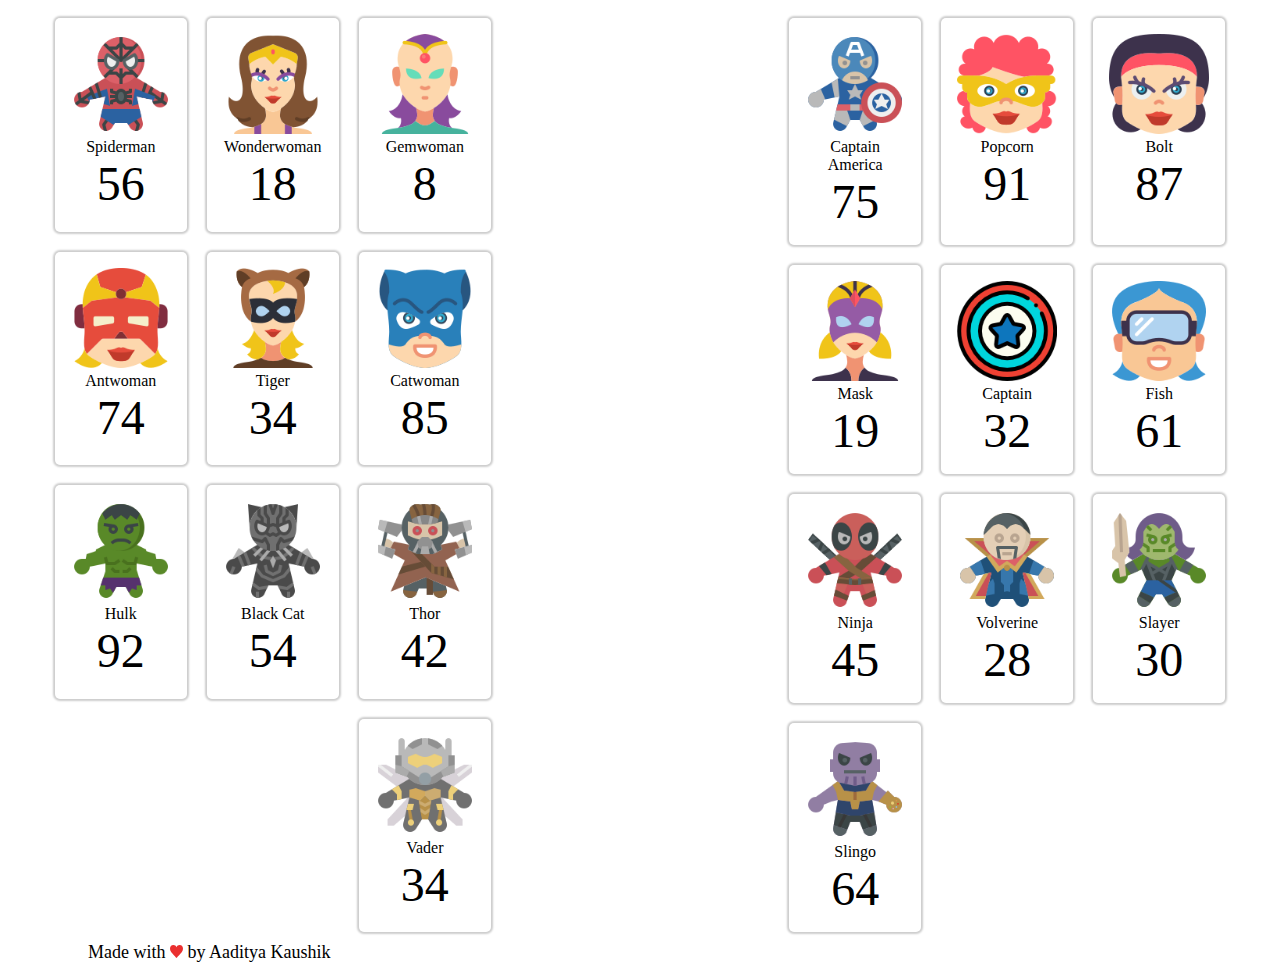
<file: main.html>
<!DOCTYPE html>
<html lang="en">
  <head>
    <meta charset="UTF-8" />
    <meta name="viewport" content="width=device-width, initial-scale=1.0" />
    <meta http-equiv="X-UA-Compatible" content="ie=edge" />
    <title>Super Wars</title>
    <link rel="stylesheet" href="src/style.css" />
  </head>

  <body>
    <div class="arena">
      <div id="heroes" class="team"></div>
      <div id="score"></div>
      <div id="villains" class="team"></div>
    </div>
    <footer class="footer">
      Made with <img src="images/Vector.svg" /> by Aaditya Kaushik
    </footer>
  </body>
  <script src="src/app.js"></script>
</html>
</file>
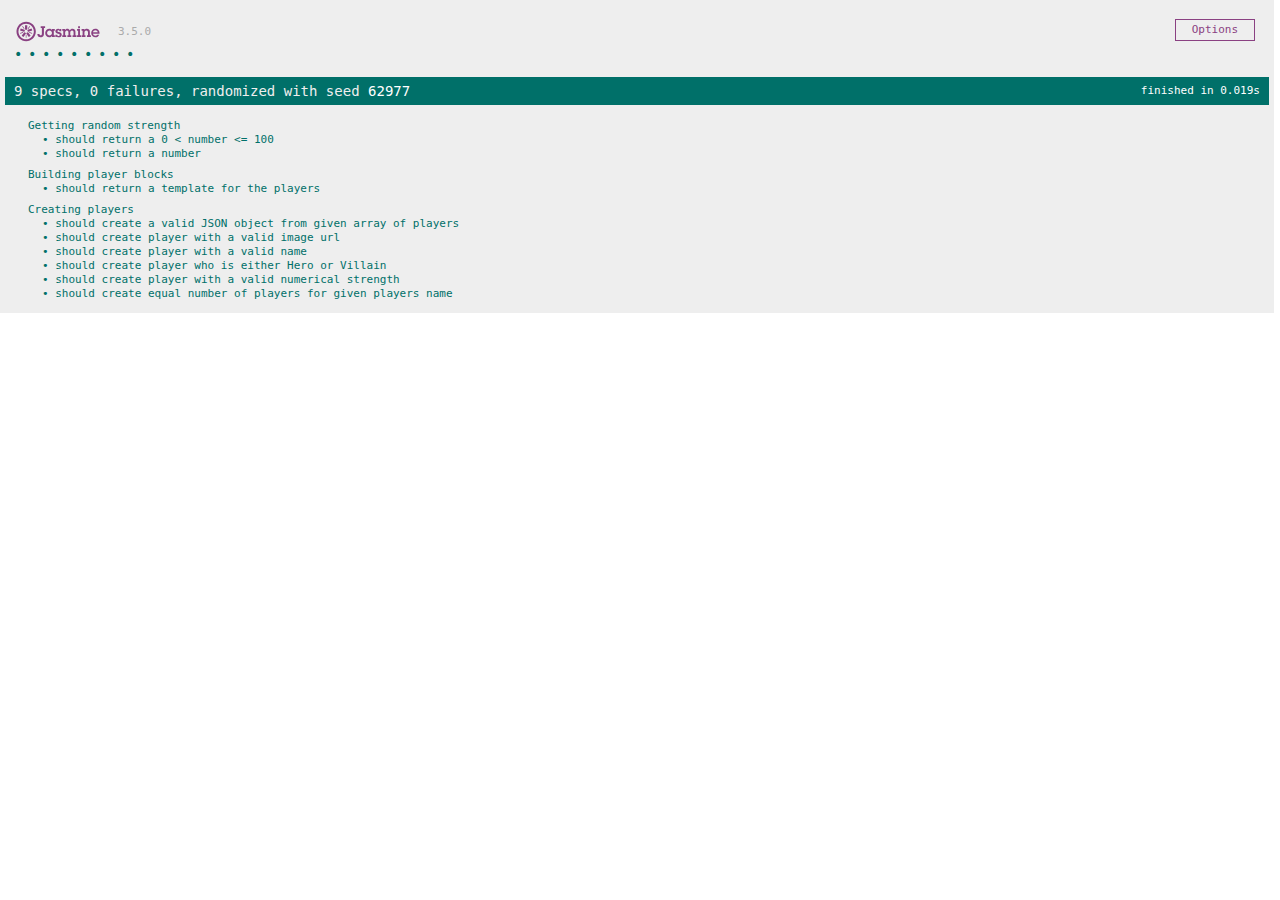
<file: SpecRunner.html>
<!DOCTYPE html>
<html>
  <head>
    <meta charset="utf-8" />
    <title>Jasmine Spec Runner v3.5.0</title>

    <link
      rel="shortcut icon"
      type="image/png"
      href="jasmine/jasmine-3.5.0/jasmine_favicon.png"
    />
    <link rel="stylesheet" href="jasmine/jasmine-3.5.0/jasmine.css" />
    <!-- include source files here... -->
    <script src="src/app.js"></script>

    <script src="jasmine/jasmine-3.5.0/jasmine.js"></script>
    <script src="jasmine/jasmine-3.5.0/jasmine-html.js"></script>
    <script src="jasmine/jasmine-3.5.0/boot.js"></script>

    <!-- include spec files here... -->
    <script src="tests/appSpec.js"></script>
  </head>

  <body></body>
</html>
</file>
<file: src/style.css>
.arena {
  display: grid;
  grid-template-columns: 2fr 1fr 2fr;
  grid-column-gap: 1em;
}

/* Team */
.team {
  display: flex;
  flex-wrap: wrap;
}

.team#heroes {
  justify-content: flex-end;
}

/* Player cards */
.player {
  border-radius: 5px;
  box-shadow: 0px 0px 2px 2px rgba(0, 0, 0, 0.2);
  margin: 10px;
  padding: 1rem;
  text-align: center;
  width: 100px;
}

.player > img {
  width: 100%;
  height: auto;
}

.player > .strength {
  font-size: 3em;
}

#score {
  font-size: 3em;
  text-align: center;
}

.footer {
  margin-left: 80px;
  font-size: 18px;
}
</file>
<file: jasmine/jasmine-3.5.0/jasmine.css>
@charset "UTF-8";
body { overflow-y: scroll; }

.jasmine_html-reporter { width: 100%; background-color: #eee; padding: 5px; margin: -8px; font-size: 11px; font-family: Monaco, "Lucida Console", monospace; line-height: 14px; color: #333; }

.jasmine_html-reporter a { text-decoration: none; }

.jasmine_html-reporter a:hover { text-decoration: underline; }

.jasmine_html-reporter p, .jasmine_html-reporter h1, .jasmine_html-reporter h2, .jasmine_html-reporter h3, .jasmine_html-reporter h4, .jasmine_html-reporter h5, .jasmine_html-reporter h6 { margin: 0; line-height: 14px; }

.jasmine_html-reporter .jasmine-banner, .jasmine_html-reporter .jasmine-symbol-summary, .jasmine_html-reporter .jasmine-summary, .jasmine_html-reporter .jasmine-result-message, .jasmine_html-reporter .jasmine-spec .jasmine-description, .jasmine_html-reporter .jasmine-spec-detail .jasmine-description, .jasmine_html-reporter .jasmine-alert .jasmine-bar, .jasmine_html-reporter .jasmine-stack-trace { padding-left: 9px; padding-right: 9px; }

.jasmine_html-reporter .jasmine-banner { position: relative; }

.jasmine_html-reporter .jasmine-banner .jasmine-title { background: url("[data-uri]") no-repeat; background: url("[data-uri]") no-repeat, none; -moz-background-size: 100%; -o-background-size: 100%; -webkit-background-size: 100%; background-size: 100%; display: block; float: left; width: 90px; height: 25px; }

.jasmine_html-reporter .jasmine-banner .jasmine-version { margin-left: 14px; position: relative; top: 6px; }

.jasmine_html-reporter #jasmine_content { position: fixed; right: 100%; }

.jasmine_html-reporter .jasmine-version { color: #aaa; }

.jasmine_html-reporter .jasmine-banner { margin-top: 14px; }

.jasmine_html-reporter .jasmine-duration { color: #fff; float: right; line-height: 28px; padding-right: 9px; }

.jasmine_html-reporter .jasmine-symbol-summary { overflow: hidden; margin: 14px 0; }

.jasmine_html-reporter .jasmine-symbol-summary li { display: inline-block; height: 10px; width: 14px; font-size: 16px; }

.jasmine_html-reporter .jasmine-symbol-summary li.jasmine-passed { font-size: 14px; }

.jasmine_html-reporter .jasmine-symbol-summary li.jasmine-passed:before { color: #007069; content: "•"; }

.jasmine_html-reporter .jasmine-symbol-summary li.jasmine-failed { line-height: 9px; }

.jasmine_html-reporter .jasmine-symbol-summary li.jasmine-failed:before { color: #ca3a11; content: "×"; font-weight: bold; margin-left: -1px; }

.jasmine_html-reporter .jasmine-symbol-summary li.jasmine-excluded { font-size: 14px; }

.jasmine_html-reporter .jasmine-symbol-summary li.jasmine-excluded:before { color: #bababa; content: "•"; }

.jasmine_html-reporter .jasmine-symbol-summary li.jasmine-excluded-no-display { font-size: 14px; display: none; }

.jasmine_html-reporter .jasmine-symbol-summary li.jasmine-pending { line-height: 17px; }

.jasmine_html-reporter .jasmine-symbol-summary li.jasmine-pending:before { color: #ba9d37; content: "*"; }

.jasmine_html-reporter .jasmine-symbol-summary li.jasmine-empty { font-size: 14px; }

.jasmine_html-reporter .jasmine-symbol-summary li.jasmine-empty:before { color: #ba9d37; content: "•"; }

.jasmine_html-reporter .jasmine-run-options { float: right; margin-right: 5px; border: 1px solid #8a4182; color: #8a4182; position: relative; line-height: 20px; }

.jasmine_html-reporter .jasmine-run-options .jasmine-trigger { cursor: pointer; padding: 8px 16px; }

.jasmine_html-reporter .jasmine-run-options .jasmine-payload { position: absolute; display: none; right: -1px; border: 1px solid #8a4182; background-color: #eee; white-space: nowrap; padding: 4px 8px; }

.jasmine_html-reporter .jasmine-run-options .jasmine-payload.jasmine-open { display: block; }

.jasmine_html-reporter .jasmine-bar { line-height: 28px; font-size: 14px; display: block; color: #eee; }

.jasmine_html-reporter .jasmine-bar.jasmine-failed, .jasmine_html-reporter .jasmine-bar.jasmine-errored { background-color: #ca3a11; border-bottom: 1px solid #eee; }

.jasmine_html-reporter .jasmine-bar.jasmine-passed { background-color: #007069; }

.jasmine_html-reporter .jasmine-bar.jasmine-incomplete { background-color: #bababa; }

.jasmine_html-reporter .jasmine-bar.jasmine-skipped { background-color: #bababa; }

.jasmine_html-reporter .jasmine-bar.jasmine-warning { background-color: #ba9d37; color: #333; }

.jasmine_html-reporter .jasmine-bar.jasmine-menu { background-color: #fff; color: #aaa; }

.jasmine_html-reporter .jasmine-bar.jasmine-menu a { color: #333; }

.jasmine_html-reporter .jasmine-bar a { color: white; }

.jasmine_html-reporter.jasmine-spec-list .jasmine-bar.jasmine-menu.jasmine-failure-list, .jasmine_html-reporter.jasmine-spec-list .jasmine-results .jasmine-failures { display: none; }

.jasmine_html-reporter.jasmine-failure-list .jasmine-bar.jasmine-menu.jasmine-spec-list, .jasmine_html-reporter.jasmine-failure-list .jasmine-summary { display: none; }

.jasmine_html-reporter .jasmine-results { margin-top: 14px; }

.jasmine_html-reporter .jasmine-summary { margin-top: 14px; }

.jasmine_html-reporter .jasmine-summary ul { list-style-type: none; margin-left: 14px; padding-top: 0; padding-left: 0; }

.jasmine_html-reporter .jasmine-summary ul.jasmine-suite { margin-top: 7px; margin-bottom: 7px; }

.jasmine_html-reporter .jasmine-summary li.jasmine-passed a { color: #007069; }

.jasmine_html-reporter .jasmine-summary li.jasmine-failed a { color: #ca3a11; }

.jasmine_html-reporter .jasmine-summary li.jasmine-empty a { color: #ba9d37; }

.jasmine_html-reporter .jasmine-summary li.jasmine-pending a { color: #ba9d37; }

.jasmine_html-reporter .jasmine-summary li.jasmine-excluded a { color: #bababa; }

.jasmine_html-reporter .jasmine-specs li.jasmine-passed a:before { content: "• "; }

.jasmine_html-reporter .jasmine-specs li.jasmine-failed a:before { content: "× "; }

.jasmine_html-reporter .jasmine-specs li.jasmine-empty a:before { content: "* "; }

.jasmine_html-reporter .jasmine-specs li.jasmine-pending a:before { content: "• "; }

.jasmine_html-reporter .jasmine-specs li.jasmine-excluded a:before { content: "• "; }

.jasmine_html-reporter .jasmine-description + .jasmine-suite { margin-top: 0; }

.jasmine_html-reporter .jasmine-suite { margin-top: 14px; }

.jasmine_html-reporter .jasmine-suite a { color: #333; }

.jasmine_html-reporter .jasmine-failures .jasmine-spec-detail { margin-bottom: 28px; }

.jasmine_html-reporter .jasmine-failures .jasmine-spec-detail .jasmine-description { background-color: #ca3a11; color: white; }

.jasmine_html-reporter .jasmine-failures .jasmine-spec-detail .jasmine-description a { color: white; }

.jasmine_html-reporter .jasmine-result-message { padding-top: 14px; color: #333; white-space: pre-wrap; }

.jasmine_html-reporter .jasmine-result-message span.jasmine-result { display: block; }

.jasmine_html-reporter .jasmine-stack-trace { margin: 5px 0 0 0; max-height: 224px; overflow: auto; line-height: 18px; color: #666; border: 1px solid #ddd; background: white; white-space: pre; }
</file>
